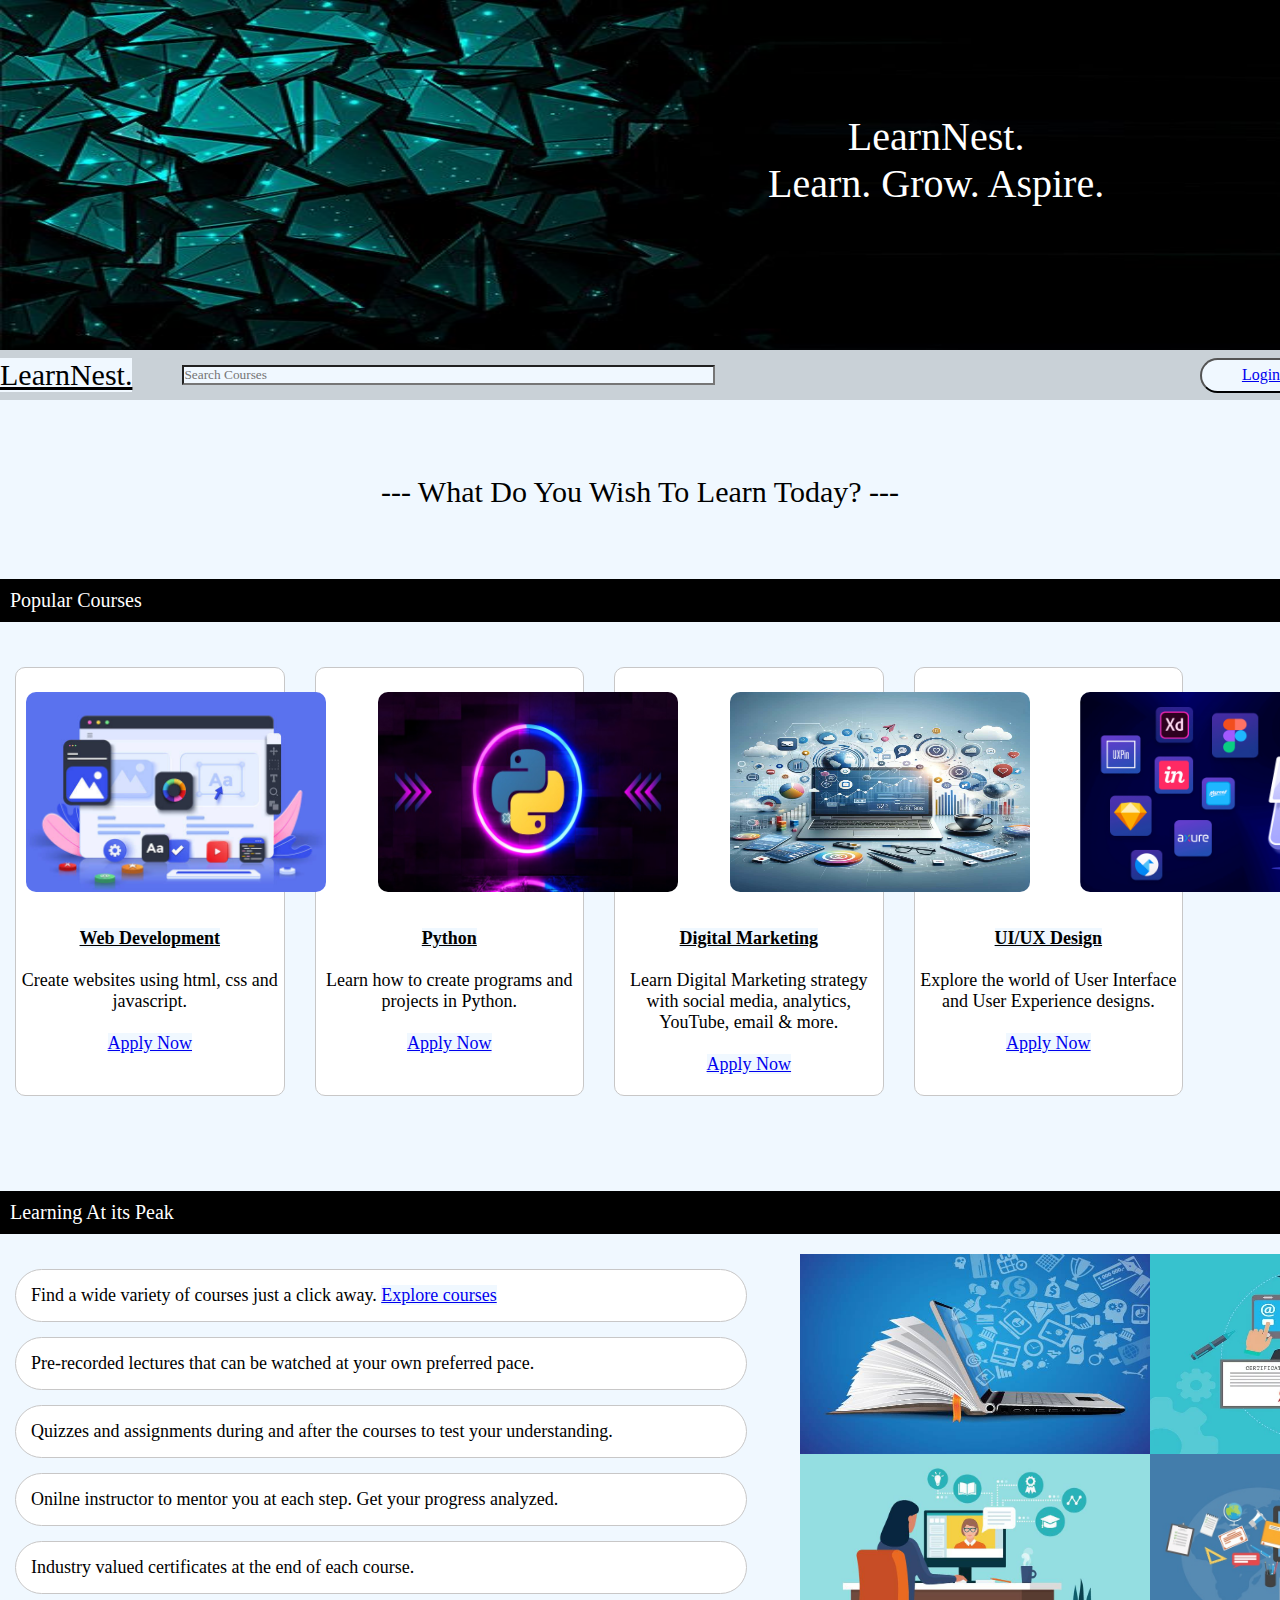
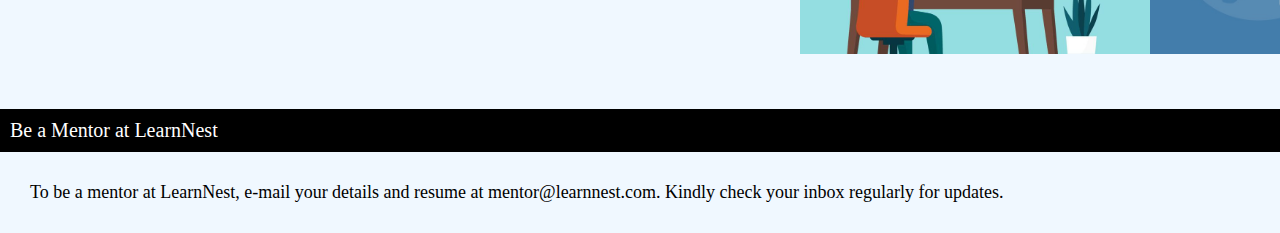
<file: index.html>
<!DOCTYPE html>
<html lang="en">
<head>
    <meta charset="UTF-8">
    <meta name="viewport" content="width=device-width, initial-scale=1.0">
    <title>Home</title>

    <link rel="stylesheet" href="stylehome.css">
</head>
<body>
    
    <div id="bg">
        <img id="bgimage" src="bg.jpg" alt="bgimage" width="1519" height="350">
        <div id="intro">LearnNest.<br>Learn. Grow. Aspire.</div>
    </div>

    <div class="main">
        <nav>
            <a id="logo" href="home.html">LearnNest.</a>
    
            <span class="input" action="/submit" method="post">
                <input type="text" placeholder="Search Courses" size="70">
            </span>
            <button id="register"><a href="register.html">Login/Register as Student</a></button>
            
        </nav>
    </div>
    <p id="text1">--- What Do You Wish To Learn Today? ---</p>
    <div class="popular">Popular Courses</div>
    <div class="popcourses">

        <img id="webdev" src="webdev.jpg" alt="webdev image" width="300" height="200">
        <div class="c c1"><b><u>Web Development</u></b><br><br>Create websites using html, css and javascript.<br><br>
            <a href="webdevcourse.html">Apply Now</a>
        </div>

        <img id="python" src="python.jpg" alt="python image" width="300" height="200">
        <div class="c c2"><b><u>Python</u></b><br><br>Learn how to create programs and projects in Python.<br><br>
            <a href="pythoncourse.html">Apply Now</a>
        </div>

        <img id="digital" src="digital.jpg" alt="digital image" width="300" height="200">
        <div class="c c3"><b><u>Digital Marketing</u></b><br><br>Learn Digital Marketing strategy with social media, analytics, YouTube, email & more.<br><br>
            <a href="digital.html">Apply Now</a>
        </div>

        <img id="uiux" src="uiux.png" alt="ui/ux image" width="300" height="200">
        <div class="c c4"><b><u>UI/UX Design</u></b><br><br>Explore the world of User Interface and User Experience designs.<br><br>
            <a href="uiux.html">Apply Now</a>
        </div>

        <a id="show" href="courses.html">Show All -></a>
    </div>

    <div id="peak">Learning At its Peak</div>
    <div class="learn-image">
        <div>
            <div class="text">Find a wide variety of courses just a click away. <a href="courses.html">Explore courses</a></div>
            <div class="text">Pre-recorded lectures that can be watched at your own preferred pace.</div>
            <div class="text">Quizzes and assignments during and after the courses to test your understanding.</div>
            <div class="text">Onilne instructor to mentor you at each step. Get your progress analyzed.</div>
            <div class="text">Industry valued certificates at the end of each course.</div>
        </div>
        <img id="learnimg" src="learning.jpg" alt="online learning" width="350" height="200">
        <img id="learnimg2" src="learning2.jpg" alt="online learning" width="350" height="200">
        <img id="learnimg3" src="learning3.jpg" alt="online learning" width="350" height="200">
        <img id="learnimg4" src="learning4.jpg" alt="online learning" width="350" height="200">
    </div>

    <div class="mentor">Be a Mentor at LearnNest</div>
    <div id="info">To be a mentor at LearnNest, e-mail your details and resume at mentor@learnnest.com. Kindly check your inbox regularly for updates.</div>
    
</body>
</html>
</file>
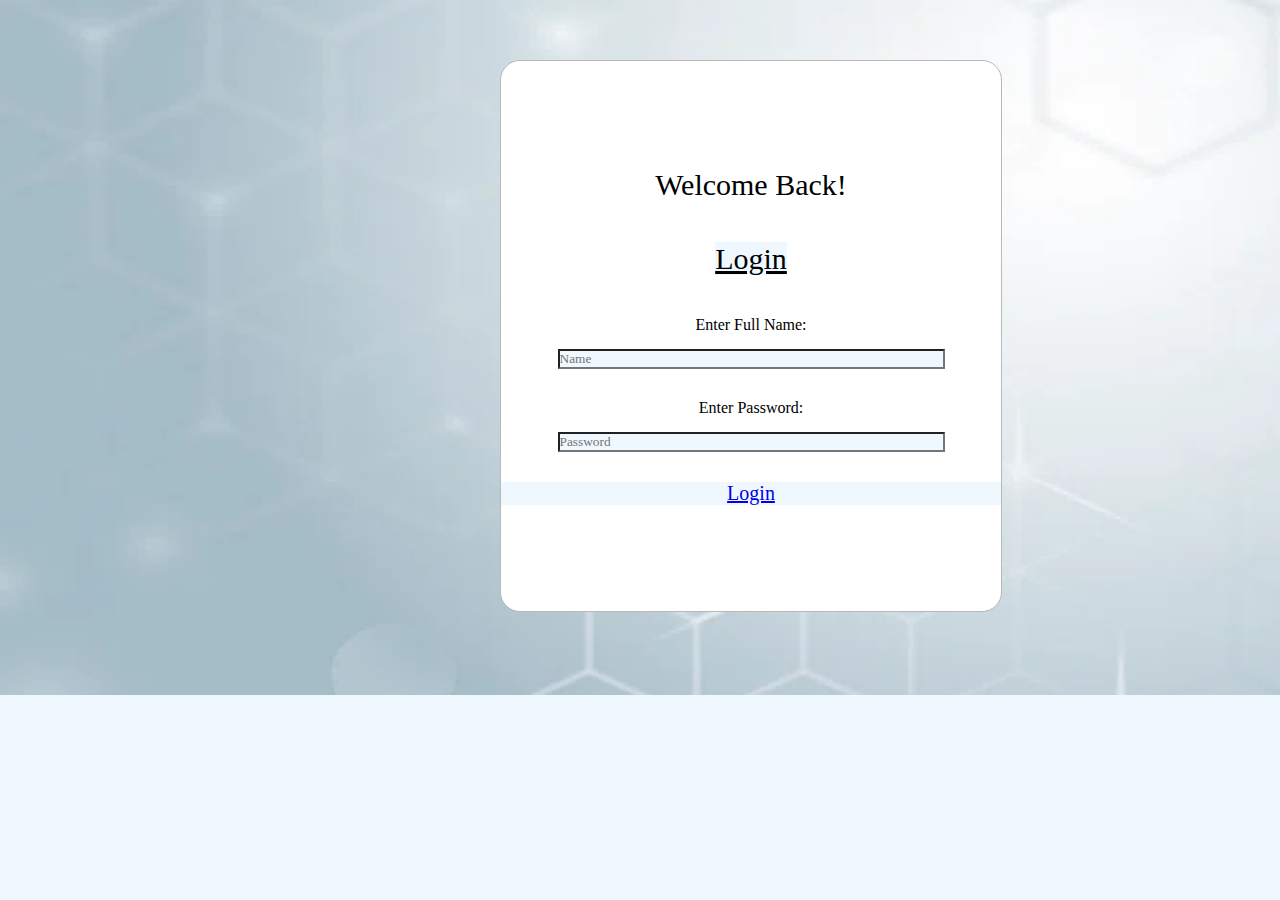
<file: login.html>
<!DOCTYPE html>
<html lang="en">
<head>
    <meta charset="UTF-8">
    <meta name="viewport" content="width=device-width, initial-scale=1.0">
    <title>Login</title>

    <link rel="stylesheet" href="styleregister.css">
</head>
<body>
    <img src="loginbg.webp" alt="bg" width="1535" height="695">
    <div class="box">
        <div id="welcome">Welcome Back!</div>
        <div id="register"><u>Login</u></div>

        <div class="reg">Enter Full Name: </div>
        <div class="reg input" action="/submit" method="post">
            <input type="text" placeholder="Name" size="50">
        </div>
        <div class="reg">Enter Password: </div>
        <div class="reg input" action="/submit" method="post">
            <input type="text" placeholder="Password" size="50">
        </div>
        <div id="done"><a href="home2.html">Login</a></div>
</body>
</html>
</file>
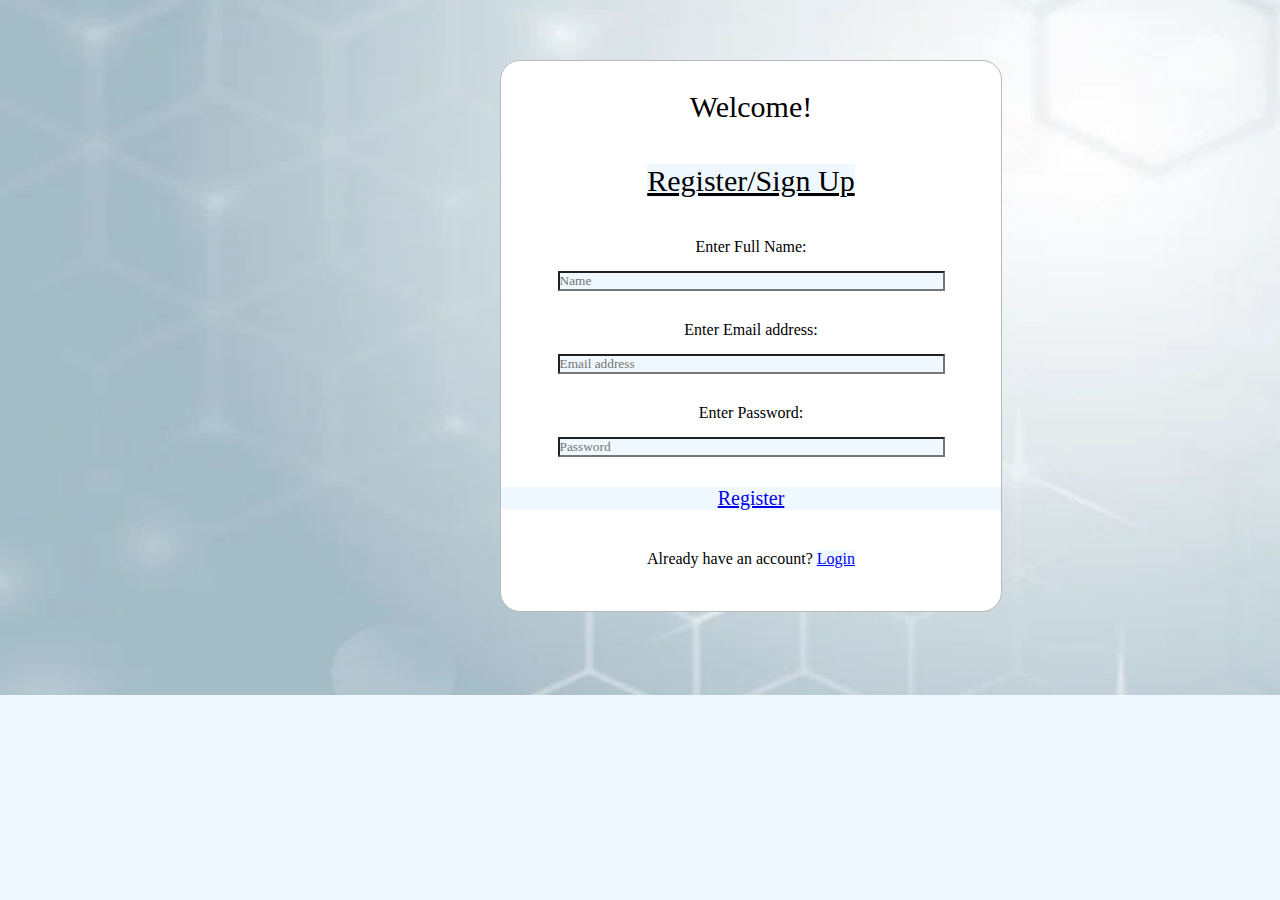
<file: register.html>
<!DOCTYPE html>
<html lang="en">
<head>
    <meta charset="UTF-8">
    <meta name="viewport" content="width=device-width, initial-scale=1.0">
    <title>Login/Register</title>

    <link rel="stylesheet" href="styleregister.css">
</head>
<body>
    <img src="loginbg.webp" alt="bg" width="1535" height="695">
    <div class="box">
        <div id="welcome">Welcome!</div>
        <div id="register"><u>Register/Sign Up</u></div>

        <div class="reg">Enter Full Name: </div>
        <div class="reg input" action="/submit" method="post">
            <input type="text" placeholder="Name" size="50">
        </div>
        <div class="reg">Enter Email address: </div>
        <div class="reg input" action="/submit" method="post">
            <input type="text" placeholder="Email address" size="50">
        </div>
        <div class="reg">Enter Password: </div>
        <div class="reg input" action="/submit" method="post">
            <input type="text" placeholder="Password" size="50">
        </div>
        <div id="done"><a href="home2.html">Register</a></div>
        <div class="reg" id="login">Already have an account? <a href="login.html">Login</a></div>
    </div>
</body>
</html>
</file>
<file: stylehome.css>
*{
    padding: 0;
    margin: 0;
    font-family:'Lucida Sans';
    background-color: aliceblue;
}

img{
    position: absolute;
}

#bg{
    width: 100%;
    height: 25vh;
    color: white;
    position: relative;
    text-align: center;
}

#intro{
    position: absolute;
    top: 50%;
    bottom: 50%;
    left: 60%;
    font-size: 40px;
}

#bgimage{
    position: relative;
}

nav{
    background-color: rgba(167, 174, 180, 0.535);
    width: 1518px;
    height: 50px;
    position: absolute;
    top: 350px;
    align-items: center;
    margin: auto;
    display: flex;
}

button{
    position: absolute;
    left: 1200px;
    float: right;
    height: 35px;
    width: 250px;
    font-size: medium;
    border-radius: 20px;
}

#teach{
    margin-left: 200px;
}

#logo{
    font-size: 30px;
    color: black;
    margin-right: 50px;
}

#text1{
    font-size: 30px;
    margin-top: 250px;
    text-align: center;
}

.popular{
    position: relative;
    margin-top: 70px;
    background-color: black;
    color: white;
    padding: 10px;
    font-size: 20px;
}

.popcourses{
    display: flex;
    margin-top: 30px;
}

.c{
    width: 320px;
    background-color: white;
    margin: 15px;
    border: 10px;
    border-color: black;
    border: 1px solid rgb(200, 199, 199);
    border-radius: 10px;
    font-size: large;
    text-align: center;
    padding-top: 260px;
    padding-bottom: 20px;
}

#show{
    margin-top: 175px;
    font-size: 20px;
}

#peak{
    position: relative;
    top: 80px;
}

.learn-image{
    position: relative;
    display: flex;
    top: 100px;
}

#learnimg{
    left: 800px;
}
#learnimg4{
    left: 1150px;
}
#learnimg3{
    left: 800px;
    top: 200px;
}
#learnimg2{
    left: 1150px;
    top: 200px;
}

#peak{
    background-color: black;
    color: white;
    margin: 0px;
    padding: 10px;
    font-size: 20px;
}

.text{
    margin: 15px;
    padding: 15px;
    font-size: 18px;
    width: 700px;
    background-color: white;
    border-radius: 30px;
    border: 1px solid rgb(200, 199, 199);
}

#webdev{
    margin-top: 40px;
    margin-left: 26px;
    border-radius: 10px;
}

#python{
    margin-top: 40px;
    margin-left: 378px;
    border-radius: 10px;
}

#digital{
    margin-top: 40px;
    margin-left: 730px;
    border-radius: 10px;
}

#uiux{
    margin-top: 40px;
    margin-left: 1080px;
    border-radius: 10px;
}

.mentor{
    margin-top: 200px;
    color: white;
    background-color: black;
    font-size: 20px;
    padding: 10px;
}

#info{
    margin: 30px;
    font-size: 18px;
}
</file>
<file: styleregister.css>
*{
    margin: 0;
    padding: 0;
    background-color: aliceblue;
    font-family: 'Lucida Sans', 'Lucida Sans Regular';
}

img{
    position: absolute;
}

.box{
    position: relative;
    top: 60px;
    left: 500px;
    width: 500px;
    height: 550px;
    background-color: white;
    border: 1px solid rgb(184, 184, 184);
    border-radius: 20px;
    align-content: center;
    text-align: center;
}

#welcome{
    margin-bottom: 40px;
    text-align: center;
    background-color: white;
    font-size: 30px;
}

.reg{
    margin: 15px;
    background-color: white;
}

.input{
    background-color: white;
    margin-bottom: 30px;
}

#register{
    margin-top: 30px;
    margin-bottom: 40px;
    text-align: center;
    background-color: white;
    font-size: 30px;
}

#login{
    text-align: center;
    margin-top: 40px;
}

#done{
    font-size: 20px;
}
</file>
